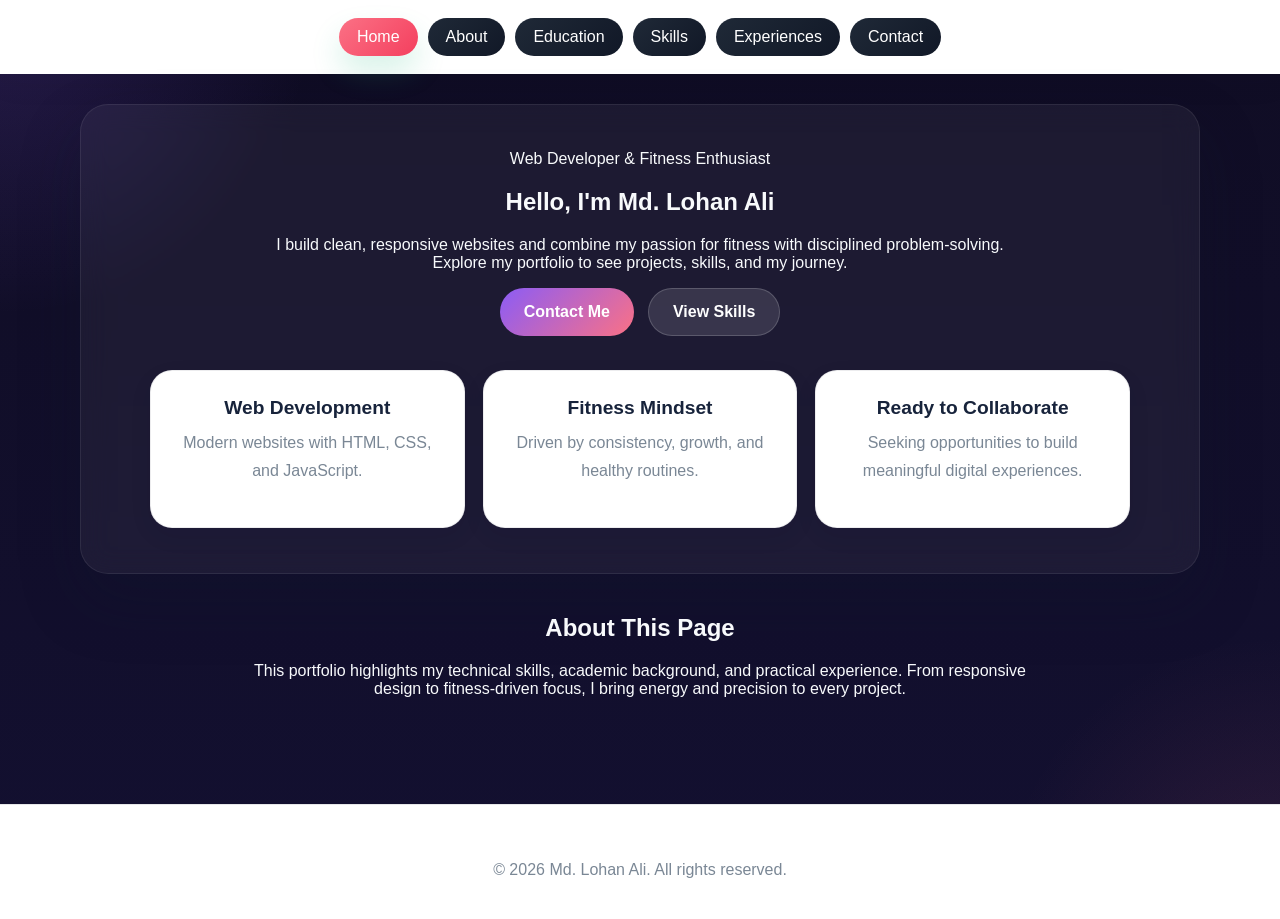
<file: index.html>
<!DOCTYPE html>
<html lang="en">
<head>
    <meta charset="UTF-8">
    <meta name="viewport" content="width=device-width, initial-scale=1.0">
    <title>Md. Lohan Ali Portfolio</title>
    <link rel="stylesheet" href="style.css">
</head>
<body>
    <header class="site-header">
        <nav class="navbar">
            <a href="index.html" class="active">Home</a>
            <a href="about.html">About</a>
            <a href="education.html">Education</a>
            <a href="skills.html">Skills</a>
            <a href="experiences.html">Experiences</a>
            <a href="contact.html">Contact</a>
        </nav>
    </header>

    <main class="container">
        <section class="hero">
            <div class="hero-copy">
                <span class="eyebrow">Web Developer & Fitness Enthusiast</span>
                <h1>Hello, I'm Md. Lohan Ali</h1>
                <p>
                    I build clean, responsive websites and combine my passion for fitness with disciplined problem-solving. Explore my portfolio to see projects, skills, and my journey.
                </p>
                <div class="hero-actions">
                    <a href="contact.html" class="button primary">Contact Me</a>
                    <a href="skills.html" class="button secondary">View Skills</a>
                </div>
            </div>

            <div class="hero-highlights">
                <div class="highlight-card">
                    <h3>Web Development</h3>
                    <p>Modern websites with HTML, CSS, and JavaScript.</p>
                </div>
                <div class="highlight-card">
                    <h3>Fitness Mindset</h3>
                    <p>Driven by consistency, growth, and healthy routines.</p>
                </div>
                <div class="highlight-card">
                    <h3>Ready to Collaborate</h3>
                    <p>Seeking opportunities to build meaningful digital experiences.</p>
                </div>
            </div>
        </section>

        <section class="overview">
            <h2>About This Page</h2>
            <p>
                This portfolio highlights my technical skills, academic background, and practical experience. From responsive design to fitness-driven focus, I bring energy and precision to every project.
            </p>
        </section>
    </main>

    <footer class="site-footer">
        <p>© 2026 Md. Lohan Ali. All rights reserved.</p>
    </footer>
</body>
</html>
</file>
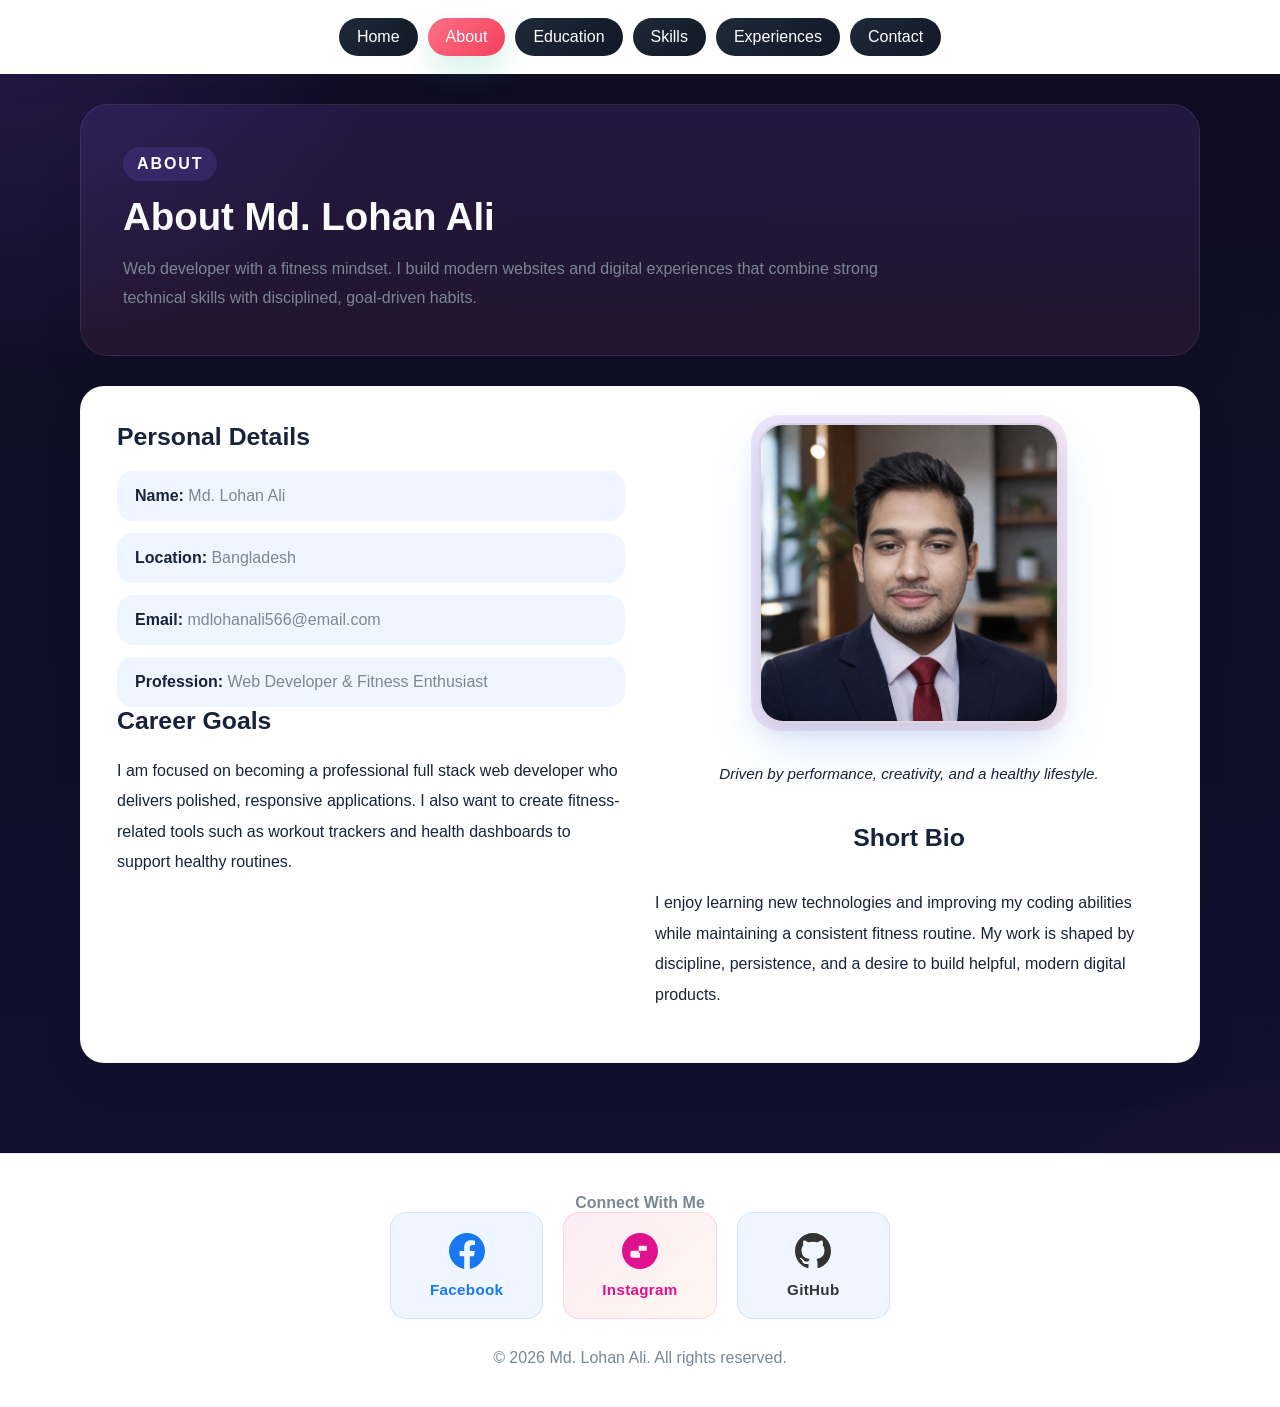
<file: about.html>
<!DOCTYPE html>
<html lang="en">
<head>
    <meta charset="UTF-8">
    <meta name="viewport" content="width=device-width, initial-scale=1.0">
    <title>About Me | Md. Lohan Ali</title>
    <link rel="stylesheet" href="style.css">
</head>
<body>
    <header class="site-header">
        <nav class="navbar">
            <a href="index.html">Home</a>
            <a href="about.html" class="active">About</a>
            <a href="education.html">Education</a>
            <a href="skills.html">Skills</a>
            <a href="experiences.html">Experiences</a>
            <a href="contact.html">Contact</a>
        </nav>
    </header>

    <main class="container">
        <section class="page-banner">
            <span class="badge">About</span>
            <h1>About Md. Lohan Ali</h1>
            <p>Web developer with a fitness mindset. I build modern websites and digital experiences that combine strong technical skills with disciplined, goal-driven habits.</p>
        </section>

        <section class="content-block grid-2">
            <div>
                <h2 class="section-title">Personal Details</h2>
                <ul class="details-list">
                    <li>Name: <span>Md. Lohan Ali</span></li>
                    <li>Location: <span>Bangladesh</span></li>
                    <li>Email: <span>mdlohanali566@email.com</span></li>
                    <li>Profession: <span>Web Developer & Fitness Enthusiast</span></li>
                </ul>

                <h2 class="section-title">Career Goals</h2>
                <p class="section-text">I am focused on becoming a professional full stack web developer who delivers polished, responsive applications. I also want to create fitness-related tools such as workout trackers and health dashboards to support healthy routines.</p>
            </div>

            <div class="profile-section">
                <div class="profile-frame">
                    <a href="Lohan Apr 5, 2026, 12_50_22 PM.png" target="_blank">
                        <img src="Lohan Apr 5, 2026, 12_50_22 PM.png" alt="Md. Lohan Ali" class="profile">
                    </a>
                </div>
                <p class="profile-note">Driven by performance, creativity, and a healthy lifestyle.</p>

                <h2 class="section-title">Short Bio</h2>
                <p class="section-text">I enjoy learning new technologies and improving my coding abilities while maintaining a consistent fitness routine. My work is shaped by discipline, persistence, and a desire to build helpful, modern digital products.</p>
            </div>
        </section>
    </main>

    <footer class="site-footer">
        <div class="social-section">
            <strong>Connect With Me</strong></h3>
            <div class="social-links-grid">
                <a href="https://www.facebook.com/mdlohanali" target="_blank" rel="noopener noreferrer" class="social-card facebook">
                    <svg viewBox="0 0 24 24" fill="currentColor">
                        <path d="M24 12.073c0-6.627-5.373-12-12-12s-12 5.373-12 12c0 5.99 4.388 10.954 10.125 11.854v-8.385H7.078v-3.47h3.047V9.43c0-3.007 1.792-4.669 4.533-4.669 1.312 0 2.686.235 2.686.235v2.953H15.83c-1.491 0-1.956.925-1.956 1.874v2.25h3.328l-.532 3.47h-2.796v8.385C19.612 23.027 24 18.062 24 12.073z"/>
                    </svg>
                    <span class="social-name">Facebook</span>
                </a>
                <a href="https://www.instagram.com/mdlohanali" target="_blank" rel="noopener noreferrer" class="social-card instagram">
                    <svg viewBox="0 0 24 24" fill="currentColor">
                        <path d="M12 0C5.373 0 0 5.373 0 12s5.373 12 12 12 12-5.373 12-12S18.627 0 12 0m5.521 11.8h-5.4v2.408c0 .504.399 1.099.927 1.099h2.791c.528 0 .707-.595.707-1.099V11.8m-5.4-3.263h5.4V13.2h-5.4v-4.663M6.571 11.8h5.4v4.663h-5.4c-.528 0-.927-.595-.927-1.099v-2.408c0-.504.399-1.099.927-1.099"/>
                    </svg>
                    <span class="social-name">Instagram</span>
                </a>
                <a href="https://github.com/mdlohanali" target="_blank" rel="noopener noreferrer" class="social-card github">
                    <svg viewBox="0 0 24 24" fill="currentColor">
                        <path d="M12 0c-6.626 0-12 5.373-12 12 0 5.302 3.438 9.8 8.207 11.387.599.111.793-.261.793-.577v-2.234c-3.338.726-4.033-1.416-4.033-1.416-.546-1.387-1.333-1.756-1.333-1.756-1.089-.745.083-.729.083-.729 1.205.084 1.839 1.237 1.839 1.237 1.07 1.834 2.807 1.304 3.492.997.107-.775.418-1.305.762-1.604-2.665-.305-5.467-1.334-5.467-5.931 0-1.311.469-2.381 1.236-3.221-.124-.303-.535-1.524.117-3.176 0 0 1.008-.322 3.301 1.23.957-.266 1.983-.399 3.003-.404 1.02.005 2.047.138 3.006.404 2.291-1.552 3.297-1.23 3.297-1.23.653 1.653.242 2.874.118 3.176.77.84 1.235 1.911 1.235 3.221 0 4.609-2.807 5.624-5.479 5.921.43.372.823 1.102.823 2.222v 3.293c0 .319.192.694.801.576 4.765-1.589 8.199-6.086 8.199-11.386 0-6.627-5.373-12-12-12z"/>
                    </svg>
                    <span class="social-name">GitHub</span>
                </a>
            </div>
        </div>
        <p>© 2026 Md. Lohan Ali. All rights reserved.</p>
    </footer>
</body>
</html>
</file>
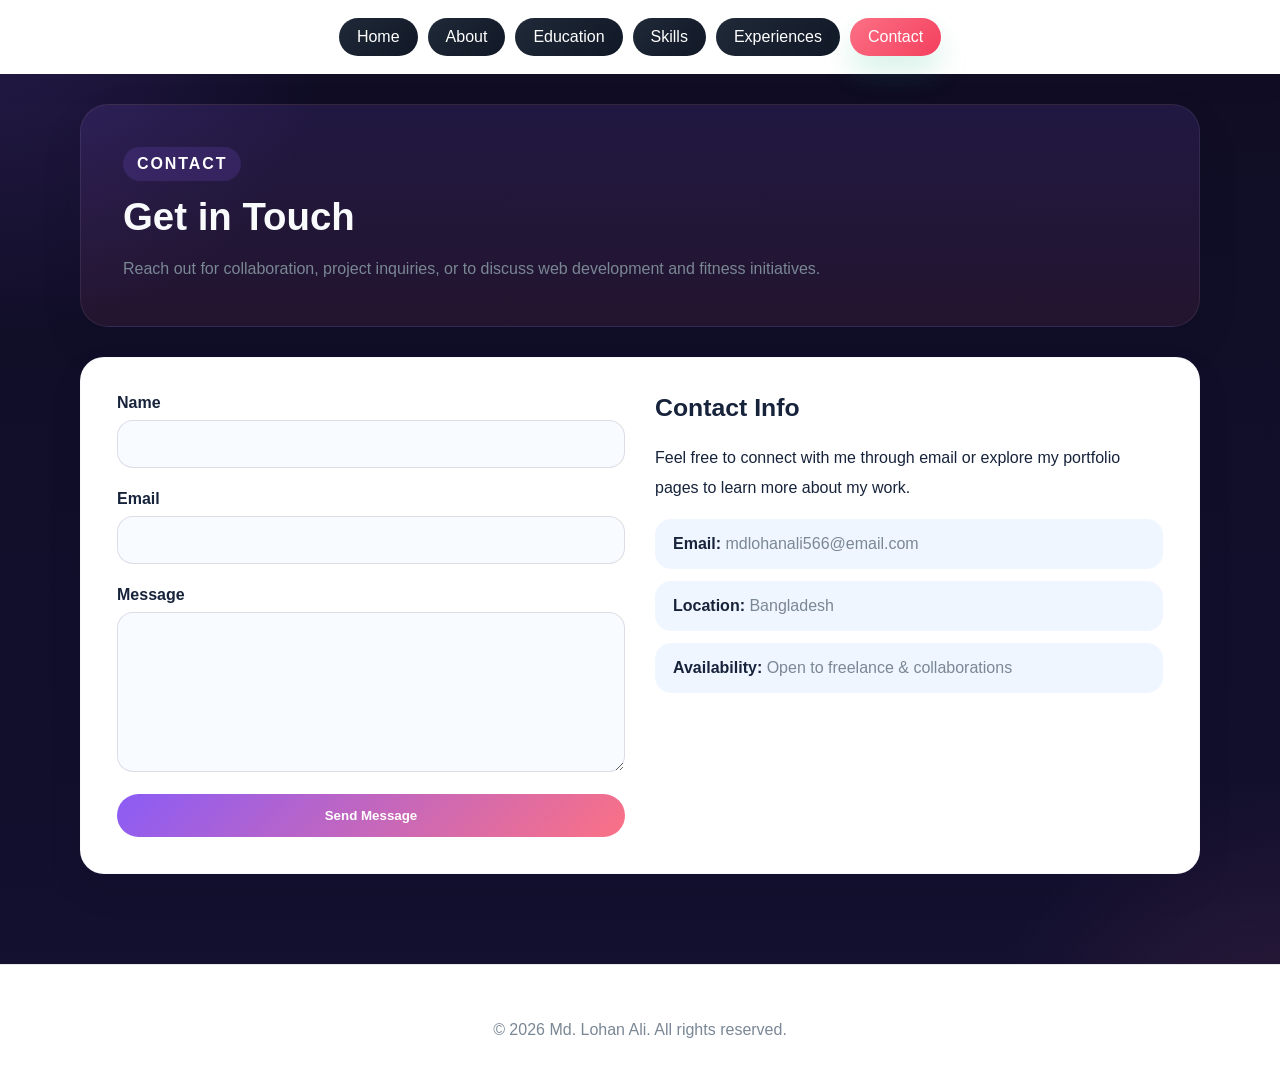
<file: contact.html>
<!DOCTYPE html>
<html lang="en">
<head>
    <meta charset="UTF-8">
    <meta name="viewport" content="width=device-width, initial-scale=1.0">
    <title>Contact | Md. Lohan Ali</title>
    <link rel="stylesheet" href="style.css">
</head>
<body>
    <header class="site-header">
        <nav class="navbar">
            <a href="index.html">Home</a>
            <a href="about.html">About</a>
            <a href="education.html">Education</a>
            <a href="skills.html">Skills</a>
            <a href="experiences.html">Experiences</a>
            <a href="contact.html" class="active">Contact</a>
        </nav>
    </header>

    <main class="container">
        <section class="page-banner">
            <span class="badge">Contact</span>
            <h1>Get in Touch</h1>
            <p>Reach out for collaboration, project inquiries, or to discuss web development and fitness initiatives.</p>
        </section>

        <section class="content-block grid-2">
            <form class="form-grid" onsubmit="return showMsg()">
                <div class="form-control">
                    <label for="name">Name</label>
                    <input id="name" type="text" pattern="[A-Za-z ]+" title="Only letters allowed" required>
                </div>
                <div class="form-control">
                    <label for="email">Email</label>
                    <input id="email" type="email" required>
                </div>
                <div class="form-control" style="grid-column: span 1;">
                    <label for="message">Message</label>
                    <textarea id="message" required></textarea>
                </div>
                <button type="submit" class="button primary">Send Message</button>
            </form>

            <div>
                <h2 class="section-title">Contact Info</h2>
                <p class="section-text">Feel free to connect with me through email or explore my portfolio pages to learn more about my work.</p>
                <ul class="details-list">
                    <li>Email: <span>mdlohanali566@email.com</span></li>
                    <li>Location: <span>Bangladesh</span></li>
                    <li>Availability: <span>Open to freelance & collaborations</span></li>
                </ul>
            </div>
        </section>
    </main>

    <footer class="site-footer">
        <p>© 2026 Md. Lohan Ali. All rights reserved.</p>
    </footer>

    <script>
        function showMsg() {
            alert('Message sent successfully!');
            return true;
        }
    </script>
</body>
</html>
</file>
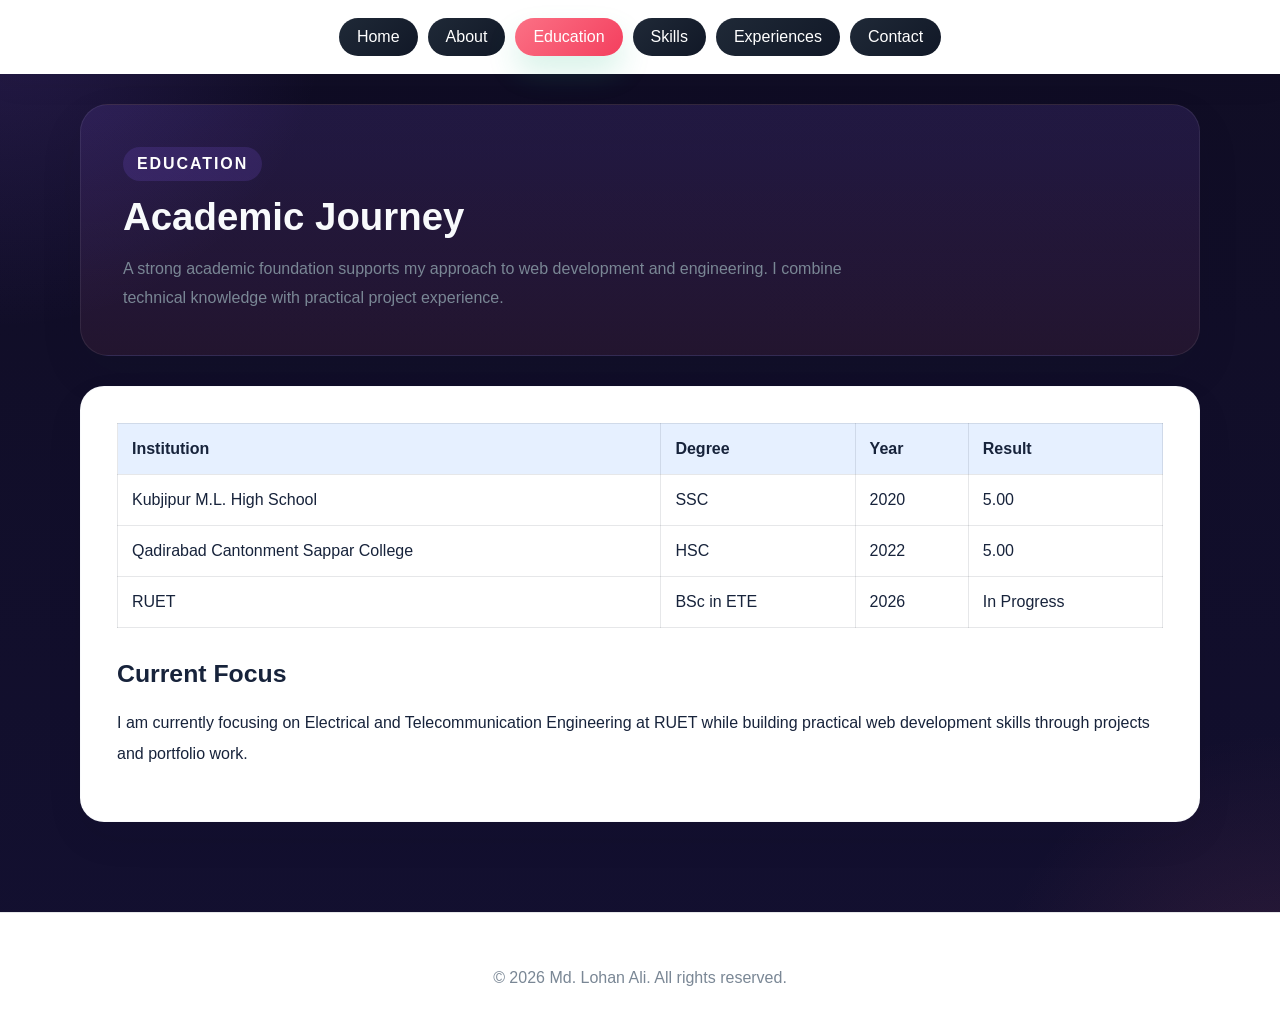
<file: education.html>
<!DOCTYPE html>
<html lang="en">
<head>
    <meta charset="UTF-8">
    <meta name="viewport" content="width=device-width, initial-scale=1.0">
    <title>Education | Md. Lohan Ali</title>
    <link rel="stylesheet" href="style.css">
</head>
<body>
    <header class="site-header">
        <nav class="navbar">
            <a href="index.html">Home</a>
            <a href="about.html">About</a>
            <a href="education.html" class="active">Education</a>
            <a href="skills.html">Skills</a>
            <a href="experiences.html">Experiences</a>
            <a href="contact.html">Contact</a>
        </nav>
    </header>

    <main class="container">
        <section class="page-banner">
            <span class="badge">Education</span>
            <h1>Academic Journey</h1>
            <p>A strong academic foundation supports my approach to web development and engineering. I combine technical knowledge with practical project experience.</p>
        </section>

        <section class="content-block">
            <div class="table-wrapper">
                <table>
                    <thead>
                        <tr>
                            <th>Institution</th>
                            <th>Degree</th>
                            <th>Year</th>
                            <th>Result</th>
                        </tr>
                    </thead>
                    <tbody>
                        <tr>
                            <td>Kubjipur M.L. High School</td>
                            <td>SSC</td>
                            <td>2020</td>
                            <td>5.00</td>
                        </tr>
                        <tr>
                            <td>Qadirabad Cantonment Sappar College</td>
                            <td>HSC</td>
                            <td>2022</td>
                            <td>5.00</td>
                        </tr>
                        <tr>
                            <td>RUET</td>
                            <td>BSc in ETE</td>
                            <td>2026</td>
                            <td>In Progress</td>
                        </tr>
                    </tbody>
                </table>
            </div>

            <div style="margin-top: 32px;">
                <h2 class="section-title">Current Focus</h2>
                <p class="section-text">I am currently focusing on Electrical and Telecommunication Engineering at RUET while building practical web development skills through projects and portfolio work.</p>
            </div>
        </section>
    </main>

    <footer class="site-footer">
        <p>© 2026 Md. Lohan Ali. All rights reserved.</p>
    </footer>
</body>
</html>
</file>
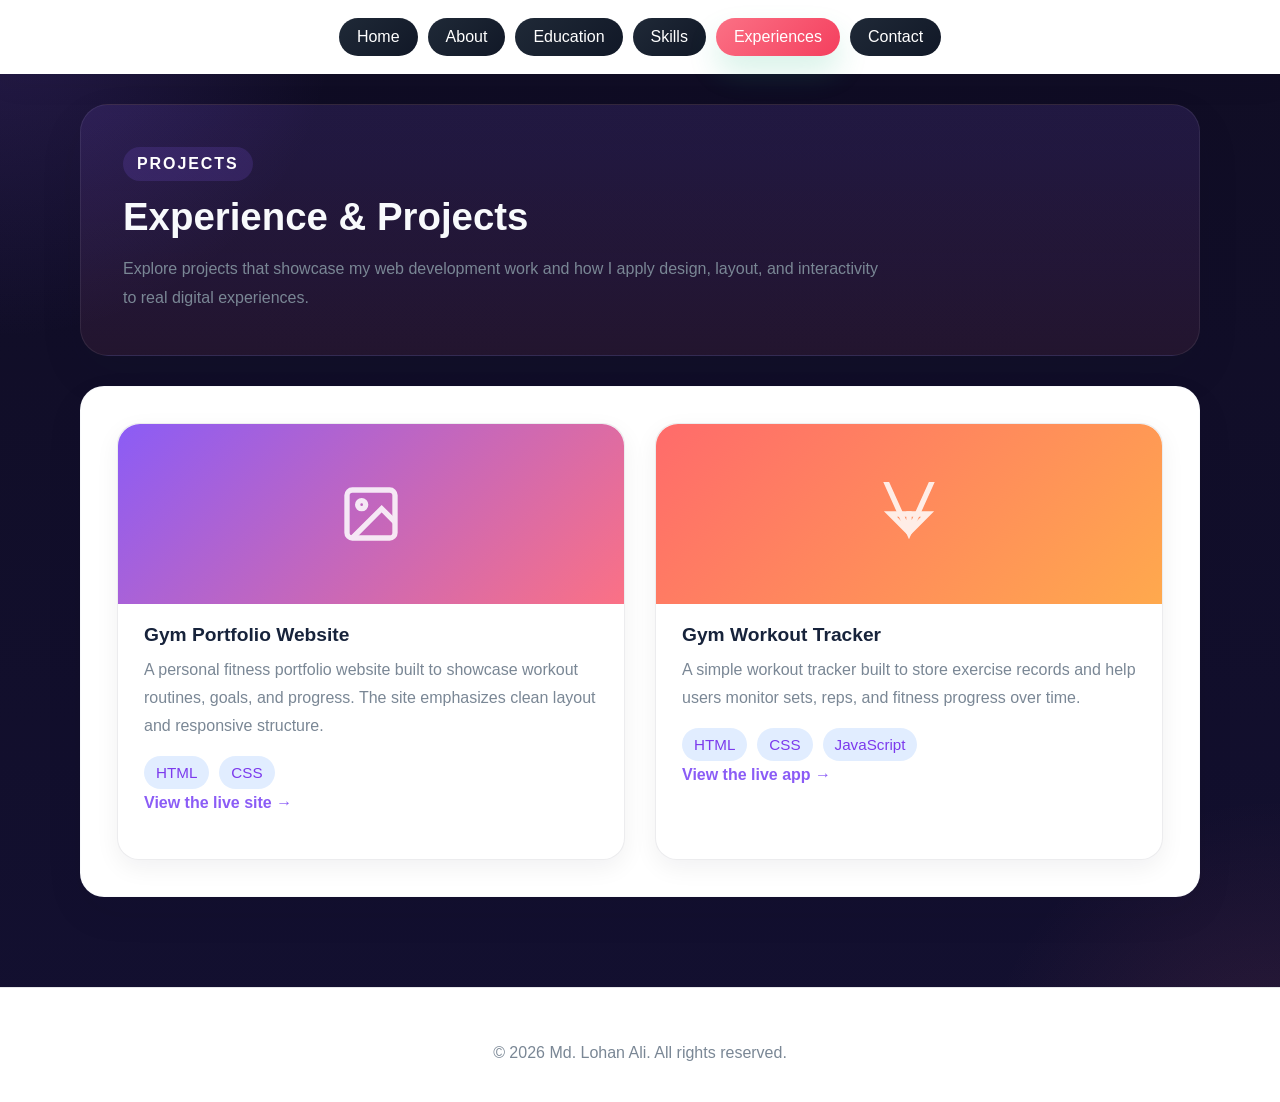
<file: experiences.html>
<!DOCTYPE html>
<html lang="en">
<head>
    <meta charset="UTF-8">
    <meta name="viewport" content="width=device-width, initial-scale=1.0">
    <title>Experiences | Md. Lohan Ali</title>
    <link rel="stylesheet" href="style.css">
</head>
<body>
    <header class="site-header">
        <nav class="navbar">
            <a href="index.html">Home</a>
            <a href="about.html">About</a>
            <a href="education.html">Education</a>
            <a href="skills.html">Skills</a>
            <a href="experiences.html" class="active">Experiences</a>
            <a href="contact.html">Contact</a>
        </nav>
    </header>

    <main class="container">
        <section class="page-banner">
            <span class="badge">Projects</span>
            <h1>Experience & Projects</h1>
            <p>Explore projects that showcase my web development work and how I apply design, layout, and interactivity to real digital experiences.</p>
        </section>

        <section class="content-block grid-2">
            <article class="project-card">
                <div class="project-image">
                    <div class="image-placeholder" style="background: linear-gradient(135deg, var(--primary), var(--accent));">
                        <svg viewBox="0 0 24 24" fill="none" stroke="white" stroke-width="2">
                            <rect x="3" y="3" width="18" height="18" rx="2" ry="2"></rect>
                            <circle cx="8.5" cy="8.5" r="1.5"></circle>
                            <polyline points="21 15 16 10 5 21"></polyline>
                        </svg>
                    </div>
                </div>
                <h3>Gym Portfolio Website</h3>
                <p>A personal fitness portfolio website built to showcase workout routines, goals, and progress. The site emphasizes clean layout and responsive structure.</p>
                <div class="project-meta">
                    <span>HTML</span>
                    <span>CSS</span>
                </div>
                <p><a href="https://gym-fitness-tracker.netlify.app/" target="_blank" class="btn-link">View the live site →</a></p>
            </article>

            <article class="project-card">
                <div class="project-image">
                    <div class="image-placeholder" style="background: linear-gradient(135deg, #ff6b6b, #ffa94d);">
                        <svg viewBox="0 0 24 24" fill="none" stroke="white" stroke-width="2">
                            <path d="M12 19l9-20H3l9 20zm0 0v-8"></path>
                            <path d="M12 19l-7-7h14l-7 7z"></path>
                        </svg>
                    </div>
                </div>
                <h3>Gym Workout Tracker</h3>
                <p>A simple workout tracker built to store exercise records and help users monitor sets, reps, and fitness progress over time.</p>
                <div class="project-meta">
                    <span>HTML</span>
                    <span>CSS</span>
                    <span>JavaScript</span>
                </div>
                <p><a href="https://fithero.app/" target="_blank" class="btn-link">View the live app →</a></p>
            </article>
        </section>
    </main>

    <footer class="site-footer">
        <p>© 2026 Md. Lohan Ali. All rights reserved.</p>
    </footer>
</body>
</html>
</file>
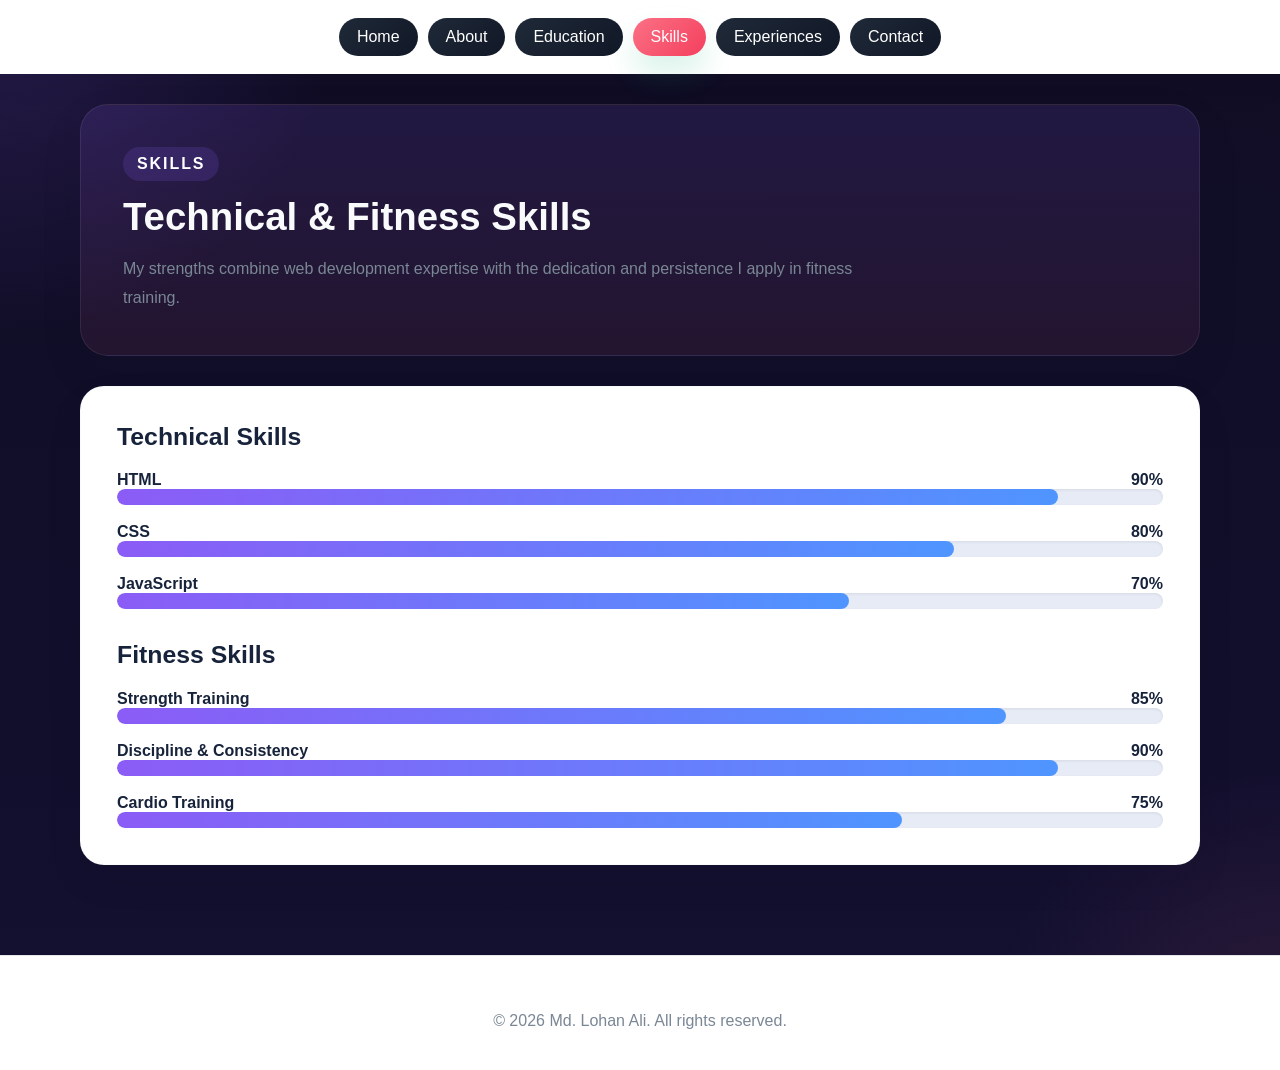
<file: skills.html>
<!DOCTYPE html>
<html lang="en">
<head>
    <meta charset="UTF-8">
    <meta name="viewport" content="width=device-width, initial-scale=1.0">
    <title>Skills | Md. Lohan Ali</title>
    <link rel="stylesheet" href="style.css">
</head>
<body>
    <header class="site-header">
        <nav class="navbar">
            <a href="index.html">Home</a>
            <a href="about.html">About</a>
            <a href="education.html">Education</a>
            <a href="skills.html" class="active">Skills</a>
            <a href="experiences.html">Experiences</a>
            <a href="contact.html">Contact</a>
        </nav>
    </header>

    <main class="container">
        <section class="page-banner">
            <span class="badge">Skills</span>
            <h1>Technical & Fitness Skills</h1>
            <p>My strengths combine web development expertise with the dedication and persistence I apply in fitness training.</p>
        </section>

        <section class="content-block">
            <div>
                <h2 class="section-title">Technical Skills</h2>
                <div class="skill-group">
                    <div>
                        <div class="skill-label">
                            <span>HTML</span>
                            <span>90%</span>
                        </div>
                        <div class="bar"><div class="progress html"></div></div>
                    </div>
                    <div>
                        <div class="skill-label">
                            <span>CSS</span>
                            <span>80%</span>
                        </div>
                        <div class="bar"><div class="progress css"></div></div>
                    </div>
                    <div>
                        <div class="skill-label">
                            <span>JavaScript</span>
                            <span>70%</span>
                        </div>
                        <div class="bar"><div class="progress js"></div></div>
                    </div>
                </div>
            </div>

            <div style="margin-top: 32px;">
                <h2 class="section-title">Fitness Skills</h2>
                <div class="skill-group">
                    <div>
                        <div class="skill-label">
                            <span>Strength Training</span>
                            <span>85%</span>
                        </div>
                        <div class="bar"><div class="progress communication"></div></div>
                    </div>
                    <div>
                        <div class="skill-label">
                            <span>Discipline & Consistency</span>
                            <span>90%</span>
                        </div>
                        <div class="bar"><div class="progress teamwork"></div></div>
                    </div>
                    <div>
                        <div class="skill-label">
                            <span>Cardio Training</span>
                            <span>75%</span>
                        </div>
                        <div class="bar"><div class="progress problem"></div></div>
                    </div>
                </div>
            </div>
        </section>
    </main>

    <footer class="site-footer">
        <p>© 2026 Md. Lohan Ali. All rights reserved.</p>
    </footer>
</body>
</html>
</file>
<file: style.css>
/* ===========================
   Global Styles
=========================== */
:root{
    --bg: #100d24;
    --surface: #15112c;
    --surface-soft: #1f1940;
    --primary: #8b5cf6;
    --primary-dark: #7c3aed;
    --accent: #fb7185;
    --accent-dark: #f43f5e;
    --text: #f8fafc;
    --text-dark: #17233b;
    --muted: #7a8795;
    --border: rgba(203, 213, 225, 0.12);
}

*{
    box-sizing: border-box;
}

html{
    scroll-behavior: smooth;
}

body{
    margin: 0;
    min-height: 100vh;
    font-family: 'Segoe UI', Tahoma, Geneva, Verdana, sans-serif;
    color: var(--text);
    background: radial-gradient(circle at top left, rgba(139, 92, 246, 0.18), transparent 20%), radial-gradient(circle at bottom right, rgba(251, 113, 133, 0.12), transparent 18%), linear-gradient(180deg, #100d24 0%, #131031 100%);
}

a{
    color: var(--primary);
    transition: color 0.25s ease;
}

a:hover{
    color: var(--primary-dark);
}

img{
    max-width: 100%;
    display: block;
}

button{
    cursor: pointer;
}

.container{
    width: min(1120px, 92%);
    margin: 0 auto;
    padding: 30px 0 50px;
}

.site-header,
.site-footer{
    width: 100%;
    background: #ffffff;
}

.site-header{
    box-shadow: 0 10px 30px rgba(15, 23, 42, 0.05);
}

.navbar{
    display: flex;
    flex-wrap: wrap;
    gap: 10px;
    justify-content: center;
    padding: 18px 20px;
}

.navbar a{
    text-decoration: none;
    color: #ffffff;
    background: linear-gradient(135deg, #1f2937 0%, #111827 100%);
    padding: 10px 18px;
    border-radius: 999px;
    transition: transform 0.25s ease, background 0.25s ease, box-shadow 0.25s ease;
}

.navbar a:hover{
    background: linear-gradient(135deg, #111827 0%, #0f1a2f 100%);
    transform: translateY(-2px);
    box-shadow: 0 16px 30px rgba(15, 23, 42, 0.12);
}

.navbar a.active{
    background: linear-gradient(135deg, var(--accent), var(--accent-dark));
    box-shadow: 0 16px 30px rgba(36, 184, 125, 0.18);
}

.hero{
    display: flex;
    flex-direction: column;
    align-items: center;
    text-align: center;
    gap: 34px;
    padding: 45px 35px;
    background: rgba(255, 255, 255, 0.05);
    border: 1px solid rgba(255, 255, 255, 0.08);
    border-radius: 28px;
    box-shadow: 0 28px 60px rgba(15, 23, 42, 0.25);
    margin-bottom: 30px;
    backdrop-filter: blur(14px);
    animation: fadeInUp 0.9s ease forwards;
}

.hero-copy{
    max-width: 760px;
    opacity: 0;
    transform: translateY(24px);
    animation: fadeInUp 0.8s ease forwards;
    animation-delay: 0.2s;
}

.hero-actions{
    display: flex;
    flex-wrap: wrap;
    justify-content: center;
    gap: 14px;
}

.hero-highlights{
    display: grid;
    grid-template-columns: repeat(auto-fit, minmax(220px, 1fr));
    gap: 18px;
    width: 100%;
    max-width: 980px;
}

.highlight-card{
    margin: 0 auto;
    background: rgba(255, 255, 255, 0.05);
    border: 1px solid rgba(255, 255, 255, 0.08);
    box-shadow: 0 12px 30px rgba(15, 23, 42, 0.18);
    transition: transform 0.35s ease, box-shadow 0.35s ease;
    opacity: 0;
    transform: translateY(18px);
    animation: fadeInUp 0.8s ease forwards;
}

.highlight-card:nth-child(1){
    animation-delay: 0.3s;
}

.highlight-card:nth-child(2){
    animation-delay: 0.45s;
}

.highlight-card:nth-child(3){
    animation-delay: 0.6s;
}

.highlight-card:hover{
    transform: translateY(-6px);
    box-shadow: 0 20px 42px rgba(15, 23, 42, 0.22);
}

.overview{
    text-align: center;
    max-width: 780px;
    margin: 40px auto 0;
    animation: fadeInUp 0.8s ease forwards;
    animation-delay: 0.8s;
    opacity: 0;
    transform: translateY(20px);
}

.page-banner{
    background: linear-gradient(180deg, rgba(139, 92, 246, 0.14), rgba(251, 113, 133, 0.08));
    border-radius: 28px;
    padding: 42px;
    box-shadow: 0 18px 45px rgba(15, 23, 42, 0.08);
    margin-bottom: 30px;
    border: 1px solid rgba(255, 255, 255, 0.08);
    transition: transform 0.25s ease, box-shadow 0.25s ease;
    opacity: 0;
    transform: translateY(24px);
    animation: fadeInUp 0.9s ease forwards;
}

.page-banner:hover{
    transform: translateY(-2px);
    box-shadow: 0 22px 55px rgba(15, 23, 42, 0.12);
}

.page-banner h1{
    margin: 0;
    font-size: clamp(2rem, 3vw, 3.2rem);
    line-height: 1.05;
}

.page-banner p{
    margin: 18px 0 0;
    color: var(--muted);
    max-width: 760px;
    line-height: 1.8;
}

.page-banner .badge{
    display: inline-flex;
    padding: 8px 14px;
    border-radius: 999px;
    background: rgba(139, 92, 246, 0.16);
    color: #ffffff;
    font-weight: 700;
    margin-bottom: 16px;
    text-transform: uppercase;
    letter-spacing: 0.12em;
}

.content-block{
    background: #ffffff;
    border: 1px solid var(--border);
    border-radius: 24px;
    padding: 36px;
    box-shadow: 0 16px 40px rgba(15, 23, 42, 0.06);
    opacity: 0;
    transform: translateY(24px);
    animation: fadeInUp 0.9s ease forwards;
    animation-delay: 0.2s;
}

.grid-2{
    display: grid;
    grid-template-columns: repeat(2, minmax(0, 1fr));
    gap: 30px;
}

.grid-3{
    display: grid;
    grid-template-columns: repeat(3, minmax(0, 1fr));
    gap: 24px;
}

.section-title{
    margin-top: 0;
    font-size: 1.55rem;
    color: var(--text-dark);
    font-weight: 800;
}

.section-text{
    color: var(--text-dark);
    line-height: 1.9;
    font-weight: 600;
}

.content-block,
.project-card,
.highlight-card,
.details-list li{
    color: var(--text-dark);
    font-weight: 500;
}

.content-block p,
.project-card p,
.highlight-card p,
.details-list li span,
.profile-note{
    color: var(--text-dark);
    font-weight: 500;
}

.details-list li span{
    color: var(--text-dark);
    font-weight: 600;
}

.profile-section {
    display: flex;
    flex-direction: column;
    align-items: center;
}

.profile-frame {
    position: relative;
    margin-bottom: 24px;
    perspective: 1000px;
}

.profile-frame::before {
    content: '';
    position: absolute;
    top: -8px;
    left: -8px;
    right: -8px;
    bottom: -8px;
    background: linear-gradient(135deg, var(--primary), var(--accent));
    border-radius: 28px;
    opacity: 0.15;
    z-index: -1;
    transition: opacity 0.4s ease, transform 0.4s ease;
}

.profile-frame:hover::before {
    opacity: 0.25;
    transform: scale(1.05);
}

.profile {
    width: 100%;
    max-width: 300px;
    border-radius: 24px;
    overflow: hidden;
    border: 2px solid rgba(15, 23, 42, 0.1);
    box-shadow: 0 22px 50px rgba(15, 99, 255, 0.15), 0 8px 20px rgba(15, 23, 42, 0.08);
    transition: transform 0.35s cubic-bezier(0.34, 1.56, 0.64, 1), box-shadow 0.35s ease, filter 0.35s ease;
    display: block;
}

.profile-frame:hover .profile {
    transform: translateY(-8px) scale(1.02);
    box-shadow: 0 32px 70px rgba(15, 99, 255, 0.22), 0 12px 28px rgba(15, 23, 42, 0.12);
    filter: brightness(1.05);
}

.profile-note {
    text-align: center;
    margin: 18px 0;
    color: var(--muted);
    font-size: 0.95rem;
    font-style: italic;
}

.profile-note + .section-title {
    margin-top: 24px;
}

.details-list{
    list-style: none;
    padding: 0;
    margin: 0;
    display: grid;
    gap: 12px;
}

.details-list li{
    padding: 16px 18px;
    background: rgba(10, 109, 255, 0.06);
    border-radius: 16px;
    font-weight: 600;
}

.details-list li span{
    color: var(--muted);
    font-weight: 400;
}

.project-card,
.highlight-card{
    background: #ffffff;
    border: 1px solid rgba(15, 23, 42, 0.08);
    border-radius: 22px;
    padding: 26px;
    box-shadow: 0 8px 24px rgba(15, 23, 42, 0.06);
}

.project-card h3,
.highlight-card h3{
    margin: 0 0 10px;
    font-size: 1.2rem;
}

.project-card p,
.highlight-card p{
    margin: 0 0 16px;
    color: var(--muted);
    line-height: 1.75;
}

.project-card .project-meta{
    display: flex;
    flex-wrap: wrap;
    gap: 10px;
    font-size: 0.95rem;
    color: var(--primary-dark);
}

.project-card .project-meta span{
    background: rgba(10, 109, 255, 0.12);
    padding: 8px 12px;
    border-radius: 999px;
}

.project-image{
    margin: -26px -26px 20px -26px;
    border-radius: 22px 22px 0 0;
    overflow: hidden;
    height: 180px;
}

.image-placeholder{
    width: 100%;
    height: 100%;
    display: flex;
    align-items: center;
    justify-content: center;
    background: linear-gradient(135deg, var(--primary), var(--accent));
    transition: transform 0.35s ease, filter 0.35s ease;
}

.project-card:hover .image-placeholder{
    transform: scale(1.08);
    filter: brightness(1.1);
}

.image-placeholder svg{
    width: 64px;
    height: 64px;
    opacity: 0.85;
}

.btn-link{
    color: var(--primary);
    text-decoration: none;
    font-weight: 600;
    transition: color 0.25s ease, transform 0.25s ease;
    display: inline-block;
}

.btn-link:hover{
    color: var(--primary-dark);
    transform: translateX(4px);
}

.skill-group{
    display: grid;
    gap: 18px;
}

.skill-label{
    display: flex;
    justify-content: space-between;
    align-items: center;
    gap: 18px;
    font-weight: 600;
}

.bar{
    width: 100%;
    background: #e6ebf5;
    border-radius: 999px;
    overflow: hidden;
    height: 16px;
    box-shadow: inset 0 1px 3px rgba(15, 23, 42, 0.08);
}

.progress{
    height: 100%;
    background: linear-gradient(90deg, var(--primary), #4f95ff);
    border-radius: 999px;
    transform-origin: left;
    transform: scaleX(0);
    animation: fillBar 1.1s ease-out forwards;
}

@keyframes fillBar{
    from{
        transform: scaleX(0);
    }
    to{
        transform: scaleX(1);
    }
}

.html{width: 90%;}
.css{width: 80%;}
.js{width: 70%;}

.communication{width: 85%;}
.teamwork{width: 90%;}
.problem{width: 75%;}

.table-wrapper{
    overflow-x: auto;
}

table{
    width: 100%;
    border-collapse: collapse;
}

th, td{
    padding: 16px 14px;
    border: 1px solid rgba(15, 23, 42, 0.10);
    text-align: left;
}

th{
    background: rgba(10, 109, 255, 0.10);
    font-weight: 700;
}

.form-grid{
    display: grid;
    gap: 22px;
}

.form-control{
    display: grid;
    gap: 8px;
}

label{
    font-weight: 600;
}

input[type="text"],
input[type="email"],
textarea{
    width: 100%;
    border: 1px solid rgba(15, 23, 42, 0.12);
    border-radius: 16px;
    padding: 14px 16px;
    font-size: 1rem;
    color: var(--text);
    background: #f8fbff;
}

textarea{
    min-height: 160px;
    resize: vertical;
}

.button{
    display: inline-flex;
    align-items: center;
    justify-content: center;
    padding: 14px 24px;
    border-radius: 999px;
    font-weight: 600;
    text-decoration: none;
    transition: transform 0.2s ease, box-shadow 0.2s ease, background 0.2s ease, color 0.2s ease;
    border: none;
}

.button:hover{
    transform: translateY(-3px);
    box-shadow: 0 18px 30px rgba(139, 92, 246, 0.22);
}

.button.primary{
    background: linear-gradient(135deg, var(--primary), var(--accent));
    color: #ffffff;
}

.button.secondary{
    background: rgba(255, 255, 255, 0.12);
    color: #ffffff;
    border: 1px solid rgba(255, 255, 255, 0.18);
}

.site-footer{
    padding: 40px 20px 24px;
    text-align: center;
    color: var(--muted);
    border-top: 1px solid rgba(15, 23, 42, 0.1);
    margin-top: 40px;
}

.social-section{
    margin-bottom: 30px;
}

.social-section h3{
    margin: 0 0 24px;
    font-size: 1.3rem;
    color: var(--text);
}

.social-links-grid{
    display: grid;
    grid-template-columns: repeat(auto-fit, minmax(140px, 1fr));
    gap: 20px;
    justify-content: center;
    max-width: 500px;
    margin: 0 auto 30px;
}

.social-card{
    display: flex;
    flex-direction: column;
    align-items: center;
    justify-content: center;
    gap: 12px;
    padding: 20px 16px;
    border-radius: 16px;
    background: rgba(15, 99, 255, 0.06);
    border: 1.5px solid rgba(15, 99, 255, 0.12);
    color: var(--primary);
    text-decoration: none;
    transition: all 0.3s cubic-bezier(0.34, 1.56, 0.64, 1);
    font-weight: 600;
    font-size: 0.95rem;
}

.social-card svg{
    width: 36px;
    height: 36px;
    transition: transform 0.3s ease;
}

.social-name{
    letter-spacing: 0.3px;
}

.social-card:hover{
    transform: translateY(-8px);
    border-color: transparent;
    box-shadow: 0 20px 40px rgba(15, 23, 42, 0.12);
}

.social-card:hover svg{
    transform: scale(1.15);
}

.social-card.facebook{
    color: #1877f2;
}

.social-card.facebook:hover{
    background: linear-gradient(135deg, rgba(24, 119, 242, 0.12), rgba(24, 119, 242, 0.08));
    box-shadow: 0 20px 40px rgba(24, 119, 242, 0.2);
}

.social-card.instagram{
    background: linear-gradient(135deg, rgba(224, 17, 130, 0.08), rgba(240, 148, 51, 0.08));
    color: #e0118e;
    border-color: rgba(224, 17, 130, 0.12);
}

.social-card.instagram:hover{
    box-shadow: 0 20px 40px rgba(224, 17, 130, 0.2);
}

.social-card.github{
    color: #333;
}

.social-card.github:hover{
    background: rgba(51, 51, 51, 0.08);
    box-shadow: 0 20px 40px rgba(51, 51, 51, 0.15);
}

@keyframes fadeInUp{
    from{
        opacity: 0;
        transform: translateY(24px);
    }
    to{
        opacity: 1;
        transform: translateY(0);
    }
}

@media (max-width: 1024px){
    .grid-2,
    .grid-3{
        grid-template-columns: 1fr;
    }
}

@media (max-width: 768px){
    .navbar{
        justify-content: center;
    }

    .page-banner,
    .content-block{
        padding: 28px;
    }

    .button{
        width: 100%;
    }
}
</file>
